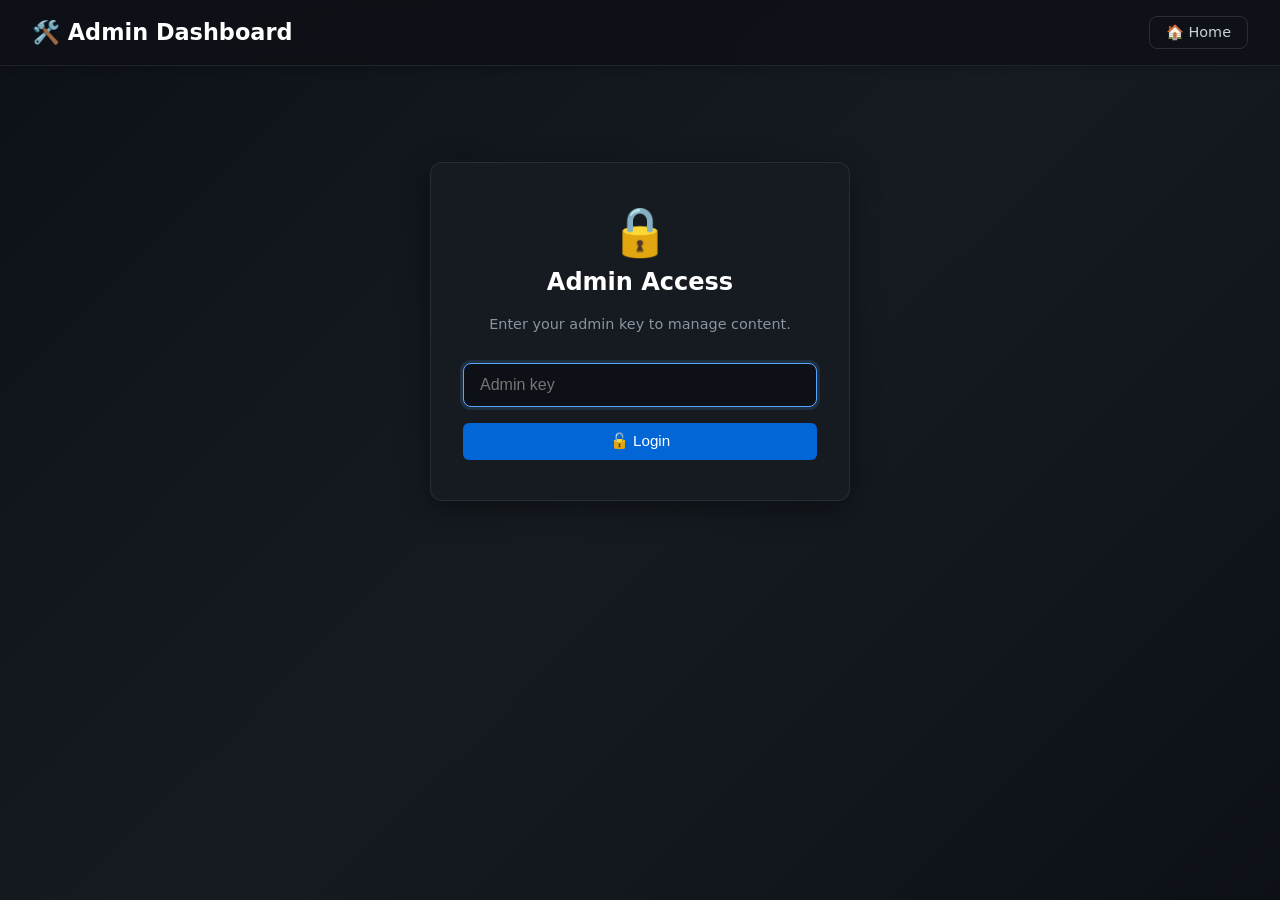
<file: templates/admin.html>
<!DOCTYPE html>
<html>
<head>
  <meta charset="utf-8">
  <meta name="viewport" content="width=device-width, initial-scale=1">
  <title>Admin Dashboard — TDS Hub</title>
  <style>
    :root {
      --primary: #0366d6;
      --primary-dark: #0250a3;
      --danger: #d73a49;
      --danger-dark: #b02735;
      --bg: #0d1117;
      --panel-bg: #161b22;
      --border: rgba(255,255,255,.08);
      --text: #e6edf3;
      --text-muted: #8b949e;
    }
    * { box-sizing: border-box; }
    body { 
      margin: 0; 
      font-family: system-ui, -apple-system, sans-serif; 
      background: linear-gradient(135deg, #0d1117 0%, #161b22 50%, #0d1117 100%);
      background-attachment: fixed;
      color: var(--text); 
      min-height: 100vh;
    }

    /* ===== FLOATING TOAST MESSAGES ===== */
    .msg { 
      position: fixed;
      top: 80px;
      left: 50%;
      transform: translateX(-50%) translateY(-20px);
      padding: 1rem 2rem; 
      border-radius: 30px; 
      font-weight: 600;
      font-size: 1.05rem;
      box-shadow: 0 10px 30px rgba(0,0,0,0.5);
      z-index: 9999;
      opacity: 0;
      pointer-events: none;
      transition: all 0.3s cubic-bezier(0.25, 0.8, 0.25, 1);
      display: flex;
      align-items: center;
      gap: 0.5rem;
    }
    .msg.show {
      opacity: 1;
      transform: translateX(-50%) translateY(0);
    }
    .msg.ok { background: #238636; color: white; border: 1px solid #2ea043; }
    .msg.err { background: #da3633; color: white; border: 1px solid #f85149; }

    /* ===== HEADER ===== */
    header {
      background: rgba(13, 17, 23, 0.85);
      backdrop-filter: blur(10px);
      border-bottom: 1px solid var(--border);
      padding: 1rem 2rem;
      display: flex;
      justify-content: space-between;
      align-items: center;
      position: sticky;
      top: 0;
      z-index: 100;
      box-shadow: 0 2px 8px rgba(0,0,0,.2);
    }
    header h1 { margin: 0; font-size: 1.4rem; display: flex; align-items: center; gap: .5rem; color: #fff; }
    header nav { display: flex; gap: .5rem; }
    header nav a, header button {
      color: #c9d1d9; background: transparent; text-decoration: none;
      padding: .45rem 1rem; border-radius: 8px;
      border: 1px solid rgba(255,255,255,.12);
      font-size: .9rem; font-weight: 500; cursor: pointer;
      transition: all .2s ease;
    }
    header nav a:hover, header button:hover {
      background: rgba(88,166,255,.15);
      border-color: #58a6ff;
      color: #fff;
      transform: translateY(-1px);
    }

    /* ===== LOGIN BOX ===== */
    .login-box {
      max-width: 420px; margin: 6rem auto; background: var(--panel-bg);
      padding: 2.5rem 2rem; border-radius: 12px; box-shadow: 0 8px 30px rgba(0,0,0,.4);
      border: 1px solid var(--border); text-align: center;
    }
    .login-box h2 { margin-top: 0; color: #fff; }
    .login-box .lock { font-size: 3rem; margin-bottom: .5rem; }
    .login-box input {
      width: 100%; padding: .75rem 1rem; margin: 1rem 0;
      border: 1px solid var(--border); border-radius: 8px;
      font-size: 1rem; background: var(--bg); color: white;
      transition: all .2s;
    }
    .login-box input:focus { outline: none; border-color: #58a6ff; box-shadow: 0 0 0 3px rgba(88,166,255,.15); }
    
    /* ===== BUTTONS ===== */
    button {
      background: var(--primary); color: white; border: none;
      padding: .6rem 1.1rem; border-radius: 6px; cursor: pointer;
      font-size: .95rem; font-weight: 500; transition: all .15s;
      display: inline-flex; align-items: center; justify-content: center; gap: .35rem;
    }
    button:hover:not(:disabled) { background: var(--primary-dark); transform: translateY(-1px); }
    button:active:not(:disabled) { transform: scale(.97); }
    button:disabled { opacity: .6; cursor: not-allowed; }
    button.btn-danger { background: var(--danger); }
    button.btn-danger:hover:not(:disabled) { background: var(--danger-dark); }
    button.btn-secondary { background: #21262d; color: #c9d1d9; border: 1px solid var(--border); }
    button.btn-secondary:hover:not(:disabled) { background: #30363d; color: #fff; }
    button.btn-success { background: #238636; }
    button.btn-success:hover:not(:disabled) { background: #2ea043; }
    button.btn-small { padding: .3rem .7rem; font-size: .82rem; }

    /* ===== WRAPPER & PANELS ===== */
    .admin-wrap { max-width: 1100px; margin: 2rem auto; padding: 0 1rem 4rem; }
    .panel {
      background: var(--panel-bg); border: 1px solid var(--border);
      border-radius: 12px; padding: 1.5rem; margin-bottom: 1.5rem;
      box-shadow: 0 4px 12px rgba(0,0,0,.15);
      animation: fadeUp .4s ease;
    }
    @keyframes fadeUp { from { opacity: 0; transform: translateY(10px); } to { opacity: 1; transform: translateY(0); } }
    
    .panel h2 {
      margin: 0 0 1rem; font-size: 1.15rem;
      display: flex; align-items: center; gap: .5rem;
      border-bottom: 1px solid var(--border); padding-bottom: .75rem; color: #fff;
    }
    .panel h2 .count {
      margin-left: auto; background: var(--bg);
      padding: .15rem .6rem; border-radius: 20px;
      font-size: .8rem; font-weight: normal; color: var(--text-muted);
      border: 1px solid var(--border);
    }

    /* ===== FORMS & INPUTS ===== */
    .row { display: flex; gap: .5rem; align-items: stretch; flex-wrap: wrap; margin-bottom: .75rem; }
    .row input, .row select, .row textarea {
      padding: .6rem .8rem; border: 1px solid var(--border);
      border-radius: 6px; font-family: inherit; font-size: .95rem;
      background: var(--bg); color: white; transition: all .2s;
    }
    .row input:focus, .row select:focus, .row textarea:focus {
      outline: none; border-color: #58a6ff; box-shadow: 0 0 0 3px rgba(88,166,255,.15);
    }
    .row input, .row select { flex: 1; min-width: 130px; }
    .row textarea { flex: 1 1 100%; font-family: ui-monospace, monospace; font-size: .9rem; resize: vertical; }
    
    /* Specific heights for different textareas */
    #q-title { min-height: 60px; }
    #edit-theory, #edit-conclusion { min-height: 120px; }

    /* ===== ITEMS / LISTS ===== */
    .item {
      display: flex; align-items: center; gap: .75rem;
      padding: .75rem 1rem; margin: .5rem 0;
      background: var(--bg); border-left: 3px solid #58a6ff;
      border-radius: 6px; transition: all .2s ease;
      border: 1px solid var(--border); border-left-width: 3px;
    }
    .item:hover { background: #1c2128; transform: translateX(4px); border-color: #58a6ff; box-shadow: 0 4px 12px rgba(88,166,255,.1); }
    .item.is-project { border-left-color: #f59e0b; }
    .item.is-project:hover { border-color: #f59e0b; box-shadow: 0 4px 12px rgba(245,158,11,.1); }
    
    .item .item-info { flex: 1; min-width: 0; }
    .item .item-title { font-weight: 600; margin-bottom: .15rem; color: #fff; overflow: hidden; text-overflow: ellipsis; white-space: nowrap; }
    .item .item-sub { font-size: .82rem; color: var(--text-muted); display: flex; align-items: center; gap: .5rem; }
    .item .item-actions { display: flex; gap: .4rem; flex-shrink: 0; }

    /* ===== BADGES & HELPERS ===== */
    .badge { display: inline-block; padding: .15rem .5rem; border-radius: 12px; font-size: .72rem; font-weight: 600; text-transform: uppercase; letter-spacing: .3px;}
    .badge-week { background: rgba(3,102,214,.15); color: #58a6ff; }
    .badge-project { background: rgba(245,158,11,.15); color: #f59e0b; }
    
    .empty-state { text-align: center; padding: 2rem 1rem; color: var(--text-muted); font-style: italic; border: 2px dashed var(--border); border-radius: 8px; background: rgba(255,255,255,.02); }
    .helper-text { font-size: .85rem; color: var(--text-muted); margin-bottom: 1rem; }

    .hidden { display: none !important; }
    
    /* ===== SPINNER ===== */
    .spinner {
      display: inline-block; width: 14px; height: 14px;
      border: 2px solid rgba(255,255,255,.4); border-top-color: white; border-radius: 50%;
      animation: spin .6s linear infinite;
    }
    @keyframes spin { to { transform: rotate(360deg); } }

    @media (max-width: 640px) {
      header { flex-direction: column; gap: 1rem; padding: 1rem; }
      .row { flex-direction: column; }
      .item { flex-direction: column; align-items: stretch; }
      .item .item-actions { justify-content: flex-end; margin-top: .5rem; }
    }
  </style>
</head>
<body>
  <!-- Floating Toast Notification -->
  <div id="msg" class="msg"></div>

  <header>
    <h1>🛠️ Admin Dashboard</h1>
    <nav>
      <a href="/">🏠 Home</a>
      <button id="logout-btn" class="hidden" onclick="logout()">🚪 Logout</button>
    </nav>
  </header>

  <!-- Login Screen -->
  <div id="login-screen" class="login-box">
    <div class="lock">🔒</div>
    <h2>Admin Access</h2>
    <p style="color:#8b949e; font-size:.9rem;">Enter your admin key to manage content.</p>
    <input id="admin-key-input" type="password" placeholder="Admin key" autocomplete="off" autofocus>
    <button onclick="login(this)" id="login-btn" style="width: 100%;">🔓 Login</button>
    <p id="login-error" style="color:#f85149; display:none; margin-top:1rem;">Invalid key. Try again.</p>
  </div>

  <!-- Dashboard -->
  <div id="dashboard" class="admin-wrap hidden">
    
    <!-- Weeks Panel -->
    <div class="panel">
      <h2>📅 Weeks & Projects <span class="count" id="week-count">0</span></h2>
      <div class="row">
        <input id="week-name" placeholder="Week name (e.g. Week 1)" onkeydown="if(event.key==='Enter')createWeek()">
        <input id="week-order" type="number" placeholder="Order" style="max-width:110px;">
        <select id="week-project" style="max-width:130px;">
          <option value="false">📅 Week</option>
          <option value="true">📦 Project</option>
        </select>
        <button onclick="createWeek(this)" id="add-week-btn">➕ Add</button>
      </div>
      <div id="week-list" style="margin-top:1rem;"></div>
    </div>

    <!-- Questions Panel -->
    <div class="panel">
      <h2>❓ Questions <span class="count" id="question-count">0</span></h2>
      
      <p class="helper-text">Select a week or project below to view its questions and add new ones.</p>
      <div class="row">
        <select id="q-week" onchange="loadQuestions()" style="max-width:400px;">
          <option value="">-- Select a Week to manage questions --</option>
        </select>
      </div>

      <div id="add-q-wrapper" class="hidden" style="margin-top: 1rem; padding-top: 1rem; border-top: 1px dashed var(--border);">
        <div class="row">
          <!-- Changed to Textarea for long questions -->
          <textarea id="q-title" placeholder="Paste or type the full question text here..." rows="3"></textarea>
        </div>
        <div class="row">
          <input id="q-order" type="number" placeholder="Order (optional)" style="max-width:150px;">
          <button onclick="createQuestion(this)" id="add-q-btn">➕ Add Question</button>
        </div>
      </div>

      <div id="question-list" style="margin-top:1rem;"></div>
    </div>

    <!-- Theory Editor Panel -->
    <div class="panel">
      <h2>📖 Edit Theory & Conclusion</h2>
      <div class="row">
        <select id="edit-q-select" onchange="loadQuestionForEdit()" style="max-width:400px;">
          <option value="">-- Select a question --</option>
        </select>
      </div>
      <div id="edit-area" class="hidden" style="margin-top:1rem;">
        <div class="row">
          <textarea id="edit-title" placeholder="Question title" style="min-height: 60px;"></textarea>
        </div>
        <div class="row">
          <textarea id="edit-theory" placeholder="Full prerequisite theory..."></textarea>
        </div>
        <div class="row">
          <textarea id="edit-conclusion" placeholder="Conclusion / takeaways..."></textarea>
        </div>
        <div class="row">
          <button onclick="saveQuestionEdit(this)" class="btn-success" id="save-edit-btn">💾 Save Changes</button>
          <button onclick="loadQuestionForEdit()" class="btn-secondary">↺ Reset</button>
        </div>
      </div>
    </div>
  </div>

  <script>
    let ADMIN_KEY = sessionStorage.getItem('admin_key') || '';
    let allWeeks = [];

    const $ = id => document.getElementById(id);

    function escapeHtml(s) {
      return String(s || '').replace(/&/g,'&amp;').replace(/</g,'&lt;').replace(/>/g,'&gt;');
    }

    // Floating Pop-up Message
    function showMsg(text, ok = true) {
      const el = $('msg');
      el.textContent = text;
      el.className = 'msg show ' + (ok ? 'ok' : 'err');
      
      clearTimeout(el._timer);
      el._timer = setTimeout(() => { 
        el.classList.remove('show'); 
      }, 3000); 
    }

    function setLoading(btn, loading) {
      if (!btn) return;
      if (loading) {
        btn._original = btn.innerHTML;
        btn.innerHTML = '<span class="spinner"></span> Working...';
        btn.disabled = true;
      } else {
        btn.innerHTML = btn._original || btn.innerHTML;
        btn.disabled = false;
      }
    }

    async function api(path, opts = {}) {
      opts.headers = opts.headers || {};
      opts.headers['X-Admin-Key'] = ADMIN_KEY;
      if (opts.body && typeof opts.body !== 'string') {
        opts.headers['Content-Type'] = 'application/json';
        opts.body = JSON.stringify(opts.body);
      }
      const res = await fetch(path, opts);
      if (res.status === 403) {
        logout();
        throw new Error('Unauthorized');
      }
      return res;
    }

    async function login(btn) {
      const key = $('admin-key-input').value.trim();
      if (!key) return;
      setLoading(btn, true);
      try {
        const res = await fetch('/api/admin/verify', {
          method: 'POST',
          headers: {'Content-Type': 'application/json'},
          body: JSON.stringify({key})
        });
        if (res.ok) {
          ADMIN_KEY = key;
          sessionStorage.setItem('admin_key', key);
          $('login-error').style.display = 'none';
          await enterDashboard();
        } else {
          $('login-error').style.display = 'block';
        }
      } finally {
        setLoading(btn, false);
      }
    }

    function logout() {
      sessionStorage.removeItem('admin_key');
      ADMIN_KEY = '';
      $('dashboard').classList.add('hidden');
      $('login-screen').classList.remove('hidden');
      $('logout-btn').classList.add('hidden');
      $('admin-key-input').value = '';
    }

    async function enterDashboard() {
      $('login-screen').classList.add('hidden');
      $('dashboard').classList.remove('hidden');
      $('logout-btn').classList.remove('hidden');
      await loadWeeks();
    }

    async function loadWeeks() {
      const res = await fetch('/api/weeks');
      allWeeks = await res.json();
      $('week-count').textContent = allWeeks.length;

      const list = $('week-list');
      list.innerHTML = '';
      if (!allWeeks.length) {
        list.innerHTML = '<div class="empty-state">No weeks yet. Add your first one above 👆</div>';
      } else {
        allWeeks.forEach(w => {
          const div = document.createElement('div');
          div.className = 'item' + (w.is_project ? ' is-project' : '');
          div.innerHTML = `
            <div class="item-info">
              <div class="item-title">${w.is_project ? '📦' : '📅'} ${escapeHtml(w.name)}</div>
              <div class="item-sub">
                <span class="badge ${w.is_project ? 'badge-project' : 'badge-week'}">${w.is_project ? 'Project' : 'Week'}</span>
                ${w.question_count} question${w.question_count === 1 ? '' : 's'}
              </div>
            </div>
            <div class="item-actions">
              <button class="btn-danger btn-small" onclick="deleteWeek(${w.id}, this)">🗑️ Delete</button>
            </div>`;
          list.appendChild(div);
        });
      }

      // Update the dropdown
      const opts = '<option value="">-- Select a Week to manage questions --</option>' + 
        allWeeks.map(w => `<option value="${w.id}">${w.is_project ? '📦' : '📅'} ${escapeHtml(w.name)}</option>`).join('');
      $('q-week').innerHTML = opts;
      
      const currentVal = $('q-week').value;
      if (currentVal) {
        $('q-week').value = currentVal;
        await loadQuestions();
      } else {
        $('add-q-wrapper').classList.add('hidden');
        $('question-list').innerHTML = '';
      }
    }

    async function createWeek(btn) {
      const name = $('week-name').value.trim();
      const order = parseInt($('week-order').value) || 0;
      const is_project = $('week-project').value === 'true';
      if (!name) return showMsg('Name required', false);
      setLoading(btn, true);
      try {
        const res = await api('/api/admin/week', { method: 'POST', body: {name, order, is_project} });
        if (res.ok) {
          $('week-name').value = '';
          $('week-order').value = '';
          showMsg(`✅ ${is_project ? 'Project' : 'Week'} "${name}" created`);
          await loadWeeks();
        } else showMsg('Failed to create', false);
      } finally {
        setLoading(btn, false);
      }
    }

    async function deleteWeek(id, btn) {
      const w = allWeeks.find(x => x.id === id);
      if (!confirm(`Delete "${w?.name}" and all its questions?`)) return;
      setLoading(btn, true);
      try {
        const res = await api('/api/admin/week/' + id, {method: 'DELETE'});
        if (res.ok) { showMsg('🗑️ Deleted'); await loadWeeks(); }
        else showMsg('Delete failed', false);
      } finally {
        setLoading(btn, false);
      }
    }

    async function loadQuestions() {
      const weekId = parseInt($('q-week').value);
      const list = $('question-list');
      
      if (!weekId) {
        $('add-q-wrapper').classList.add('hidden');
        list.innerHTML = '';
        $('question-count').textContent = '0';
        $('edit-q-select').innerHTML = '<option value="">-- Select a question --</option>';
        return;
      }

      $('add-q-wrapper').classList.remove('hidden');

      const res = await fetch('/api/weeks/' + weekId);
      const data = await res.json();
      $('question-count').textContent = data.questions.length;

      list.innerHTML = '';
      if (!data.questions.length) {
        list.innerHTML = '<div class="empty-state">No questions in this week yet. Add one above 👆</div>';
      } else {
        data.questions.forEach((q, i) => {
          const div = document.createElement('div');
          div.className = 'item';
          div.innerHTML = `
            <div class="item-info">
              <div class="item-title" title="${escapeHtml(q.title)}">${i + 1}. ${escapeHtml(q.title)}</div>
            </div>
            <div class="item-actions">
              <a href="/question/${q.id}" target="_blank" style="background:var(--panel-bg);color:white;border:1px solid var(--border);text-decoration:none;padding:.3rem .7rem;border-radius:6px;font-size:.82rem;">👁️ View</a>
              <button class="btn-danger btn-small" onclick="deleteQuestion(${q.id}, this)">🗑️</button>
            </div>`;
          list.appendChild(div);
        });
      }
      await populateEditSelect();
    }

    async function populateEditSelect() {
      const opts = [];
      for (const w of allWeeks) {
        const r = await fetch('/api/weeks/' + w.id);
        const d = await r.json();
        d.questions.forEach(q => {
          // Truncate long titles in the dropdown for readability
          const shortTitle = q.title.length > 50 ? q.title.substring(0, 50) + '...' : q.title;
          opts.push(`<option value="${q.id}">${w.is_project ? '📦' : '📅'} ${escapeHtml(w.name)} → ${escapeHtml(shortTitle)}</option>`);
        });
      }
      $('edit-q-select').innerHTML = '<option value="">-- Select a question --</option>' + opts.join('');
    }

    async function createQuestion(btn) {
      const weekId = parseInt($('q-week').value);
      const title = $('q-title').value.trim();
      const order = parseInt($('q-order').value) || 0;
      
      if (!weekId) return showMsg('Select a week first', false);
      if (!title) return showMsg('Question text required', false);
      
      setLoading(btn, true);
      try {
        const res = await api('/api/admin/question', { method: 'POST', body: {week_id: weekId, title, order} });
        if (res.ok) {
          $('q-title').value = '';
          $('q-order').value = '';
          showMsg(`✅ Question added successfully!`);
          await loadQuestions();
        } else showMsg('Failed to create. Is the database column Text?', false);
      } finally {
        setLoading(btn, false);
      }
    }

    async function deleteQuestion(qid, btn) {
      if (!confirm('Delete this question?')) return;
      setLoading(btn, true);
      try {
        const res = await api('/api/admin/question/' + qid, {method: 'DELETE'});
        if (res.ok) { showMsg('🗑️ Question deleted'); await loadQuestions(); }
        else showMsg('Delete failed', false);
      } finally {
        setLoading(btn, false);
      }
    }

    async function loadQuestionForEdit() {
      const qid = $('edit-q-select').value;
      if (!qid) { $('edit-area').classList.add('hidden'); return; }
      const res = await fetch('/api/questions/' + qid);
      const q = await res.json();
      $('edit-area').classList.remove('hidden');
      $('edit-title').value = q.title;
      $('edit-theory').value = q.full_theory || '';
      $('edit-conclusion').value = q.conclusion || '';
    }

    async function saveQuestionEdit(btn) {
      const qid = $('edit-q-select').value;
      if (!qid) return;
      setLoading(btn, true);
      try {
        const res = await api('/api/admin/question/' + qid, {
          method: 'PUT',
          body: {
            title: $('edit-title').value,
            full_theory: $('edit-theory').value,
            conclusion: $('edit-conclusion').value
          }
        });
        if (res.ok) showMsg('💾 Saved successfully');
        else showMsg('Save failed', false);
      } finally {
        setLoading(btn, false);
      }
    }

    if (ADMIN_KEY) enterDashboard();
  </script>
</body>
</html>
</file>
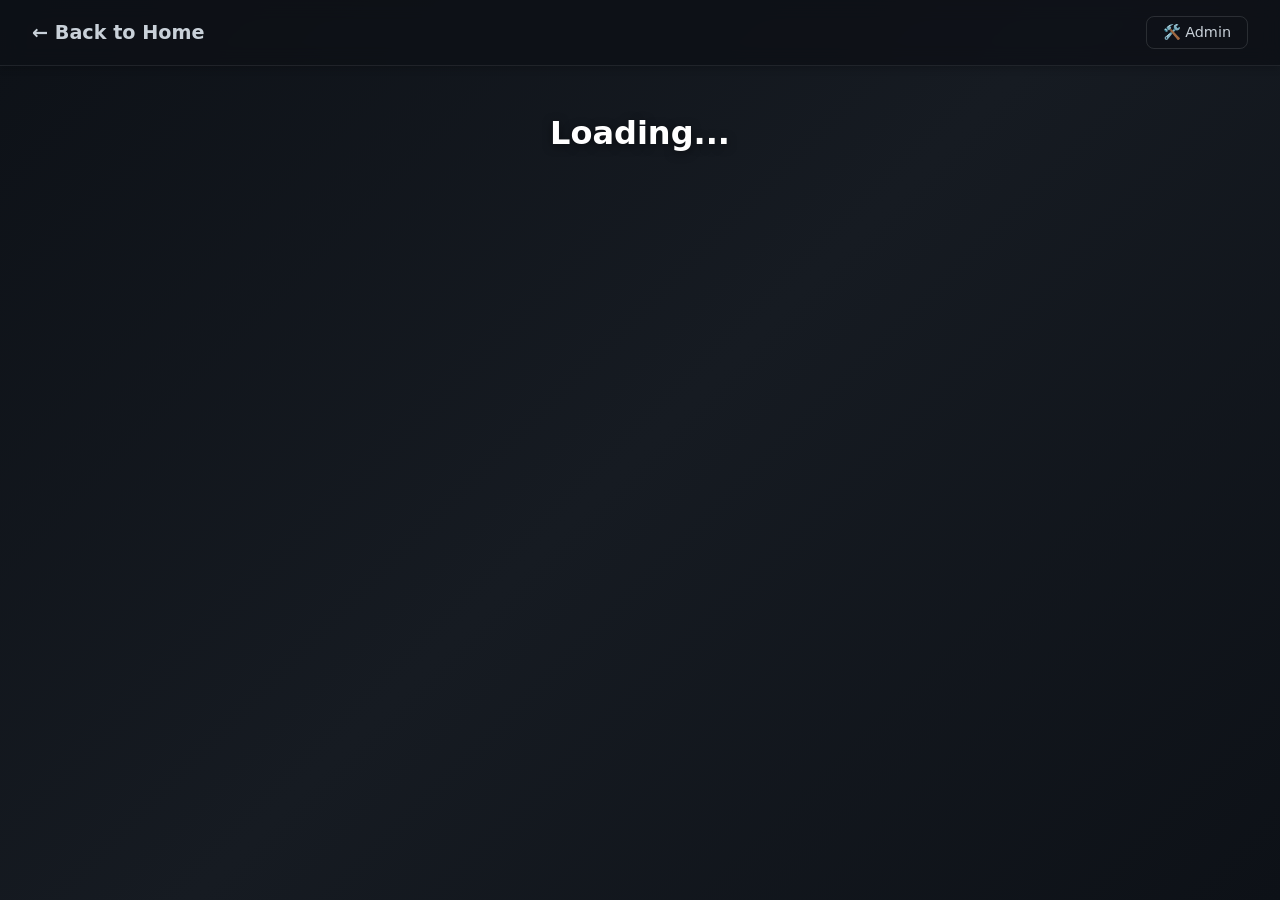
<file: templates/week.html>
<!DOCTYPE html>
<html>
<head>
  <meta charset="utf-8">
  <meta name="viewport" content="width=device-width, initial-scale=1">
  <title>Questions — TDS Hub</title>
  <style>
    :root {
      --primary: #0366d6;
      --primary-dark: #0250a3;
      --bg: #0d1117;
      --panel-bg: #161b22;
      --border: rgba(255,255,255,.08);
      --text: #e6edf3;
      --text-muted: #8b949e;
    }
    * { box-sizing: border-box; }
    body {
      margin: 0;
      font-family: system-ui, -apple-system, sans-serif;
      background: linear-gradient(135deg, #0d1117 0%, #161b22 50%, #0d1117 100%);
      background-attachment: fixed;
      color: var(--text);
      min-height: 100vh;
    }

    /* ===== HEADER ===== */
    header {
      background: rgba(13, 17, 23, 0.85);
      backdrop-filter: blur(10px);
      border-bottom: 1px solid var(--border);
      padding: 1rem 2rem;
      display: flex;
      justify-content: space-between;
      align-items: center;
      position: sticky;
      top: 0;
      z-index: 100;
      box-shadow: 0 2px 8px rgba(0,0,0,.2);
    }
    header h1 { margin: 0; font-size: 1.4rem; display: flex; align-items: center; gap: .5rem; color: #fff; }
    header nav { display: flex; gap: .5rem; }
    header nav a {
      color: #c9d1d9; text-decoration: none;
      padding: .45rem 1rem; border-radius: 8px;
      border: 1px solid rgba(255,255,255,.12);
      font-size: .9rem; font-weight: 500;
      transition: all .2s ease;
    }
    header nav a:hover {
      background: rgba(88,166,255,.15);
      border-color: #58a6ff;
      color: #fff;
      transform: translateY(-1px);
    }

    /* ===== MAIN WRAPPER (Centered) ===== */
    .main-container {
      max-width: 800px;
      margin: 3rem auto;
      padding: 0 1.5rem 4rem;
      animation: fadeUp 0.5s ease;
    }
    @keyframes fadeUp {
      from { opacity: 0; transform: translateY(15px); }
      to { opacity: 1; transform: translateY(0); }
    }

    .page-title {
      font-size: 2rem;
      font-weight: 800;
      text-align: center;
      margin-bottom: 2.5rem;
      color: #fff;
      text-shadow: 0 2px 10px rgba(0,0,0,0.5);
    }
    .page-title .emoji { font-size: 2.5rem; margin-right: .5rem; vertical-align: middle; }

    /* ===== INTERACTIVE QUESTION BUTTONS ===== */
    .q-list {
      display: flex;
      flex-direction: column;
      gap: 1rem;
    }

    .q-btn {
      display: flex;
      align-items: center;
      justify-content: space-between;
      background: var(--panel-bg);
      border: 1px solid var(--border);
      border-left: 4px solid #58a6ff;
      border-radius: 10px;
      padding: 1.25rem 1.5rem;
      text-decoration: none;
      color: var(--text);
      transition: all 0.25s cubic-bezier(0.25, 0.8, 0.25, 1);
      box-shadow: 0 4px 12px rgba(0,0,0,.15);
      position: relative;
      overflow: hidden;
    }

    /* The gradient shine effect on hover */
    .q-btn::before {
      content: '';
      position: absolute;
      inset: 0;
      background: linear-gradient(90deg, rgba(88,166,255,0.1) 0%, transparent 100%);
      opacity: 0;
      transition: opacity 0.25s ease;
      pointer-events: none;
    }

    .q-btn:hover {
      transform: translateY(-4px) scale(1.01);
      border-color: #58a6ff;
      box-shadow: 0 10px 25px rgba(88,166,255,0.15);
      background: #1c2128;
    }
    .q-btn:hover::before { opacity: 1; }
    .q-btn:active {
      transform: translateY(0) scale(0.99);
    }

    /* Question Content */
    .q-content {
      display: flex;
      align-items: center;
      gap: 1rem;
      flex: 1;
      min-width: 0;
    }

    .q-number {
      background: rgba(88,166,255,0.15);
      color: #58a6ff;
      width: 45px;
      height: 45px;
      border-radius: 50%;
      display: flex;
      align-items: center;
      justify-content: center;
      font-weight: 800;
      font-size: 1.1rem;
      flex-shrink: 0;
      transition: all 0.3s ease;
    }
    .q-btn:hover .q-number {
      background: #58a6ff;
      color: #fff;
      transform: scale(1.1) rotate(10deg);
      box-shadow: 0 0 15px rgba(88,166,255,0.4);
    }

    .q-text {
      font-size: 1.05rem;
      font-weight: 500;
      line-height: 1.4;
      color: #e6edf3;
    }

    /* Arrow on the right */
    .q-arrow {
      font-size: 1.5rem;
      color: var(--text-muted);
      transition: all 0.25s ease;
      margin-left: 1rem;
    }
    .q-btn:hover .q-arrow {
      color: #58a6ff;
      transform: translateX(5px);
    }

    /* Empty State */
    .empty-state {
      text-align: center;
      padding: 3rem;
      color: var(--text-muted);
      font-style: italic;
      border: 2px dashed var(--border);
      border-radius: 12px;
      background: rgba(255,255,255,.02);
    }

    @media (max-width: 640px) {
      header { padding: 1rem; }
      .q-btn { padding: 1rem; }
      .q-number { width: 35px; height: 35px; font-size: 1rem; }
      .q-text { font-size: 0.95rem; }
      .page-title { font-size: 1.5rem; }
    }
  </style>
</head>
<body>
  <header>
    <a href="/" style="color:#c9d1d9; text-decoration:none; font-weight:600; font-size:1.2rem;">← Back to Home</a>
    <nav>
      <a href="/admin">🛠️ Admin</a>
    </nav>
  </header>

  <main class="main-container">
    <h1 id="week-title" class="page-title">Loading...</h1>
    <div id="q-list" class="q-list">
      <!-- Questions will be injected here -->
    </div>
  </main>

  <script>
    const weekId = {{ week_id }};

    function escapeHtml(s) {
      return String(s || '').replace(/&/g,'&amp;').replace(/</g,'&lt;').replace(/>/g,'&gt;');
    }

    fetch('/api/weeks/' + weekId).then(r => r.json()).then(w => {
      // Update Title with appropriate emoji
      const titleEl = document.getElementById('week-title');
      const isProject = w.name.toLowerCase().includes('project');
      titleEl.innerHTML = `<span class="emoji">${isProject ? '📦' : '📅'}</span> ${escapeHtml(w.name)}`;

      const list = document.getElementById('q-list');
      list.innerHTML = '';

      if (!w.questions.length) {
        list.innerHTML = '<div class="empty-state">No questions in this week yet. Check back later! 🚀</div>';
        return;
      }

      // Render each question as a button
      w.questions.forEach((q, i) => {
        const a = document.createElement('a');
        a.href = '/question/' + q.id;
        a.className = 'q-btn';
        
        // Truncate the text for the button display if it's too long
        const displayText = q.title.length > 120 ? q.title.substring(0, 120) + '...' : q.title;

        a.innerHTML = `
          <div class="q-content">
            <div class="q-number">${i + 1}</div>
            <div class="q-text">${escapeHtml(displayText)}</div>
          </div>
          <div class="q-arrow">→</div>
        `;
        list.appendChild(a);
      });
    });
  </script>
</body>
</html>
</file>
